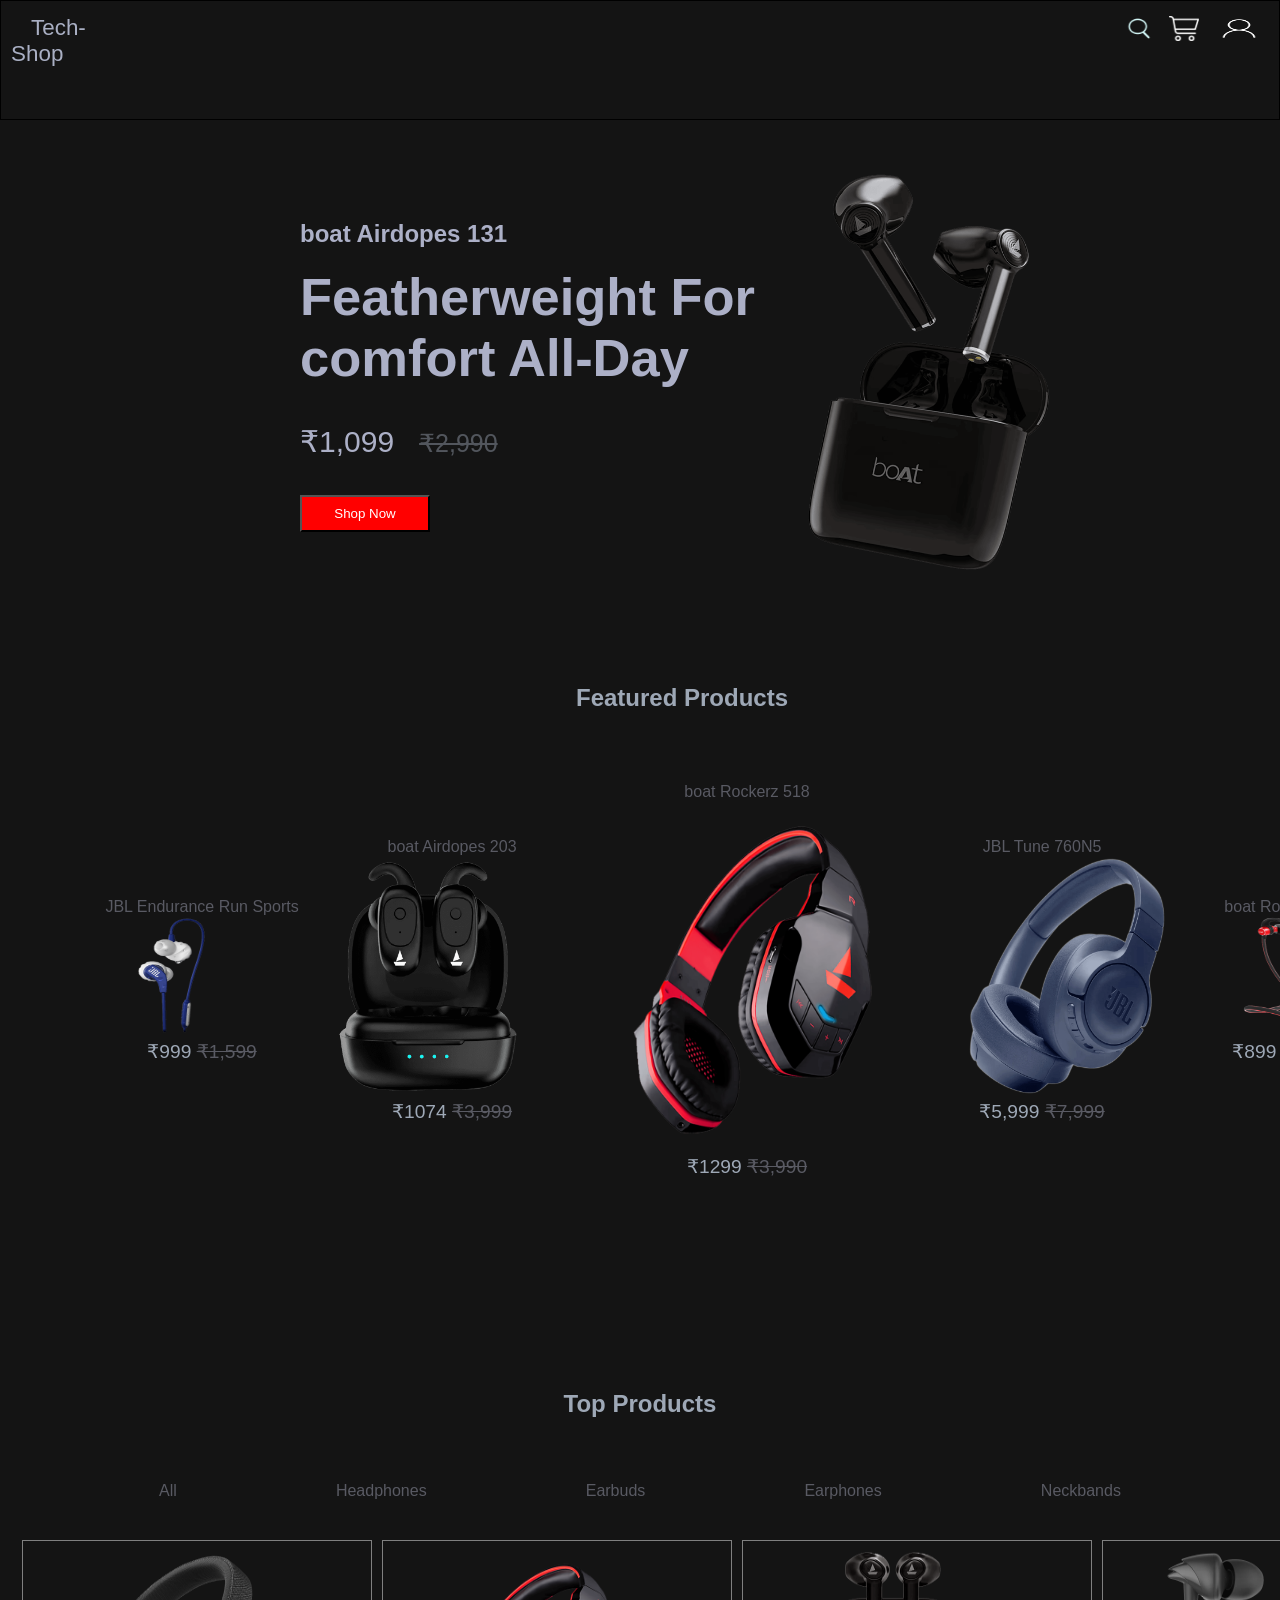
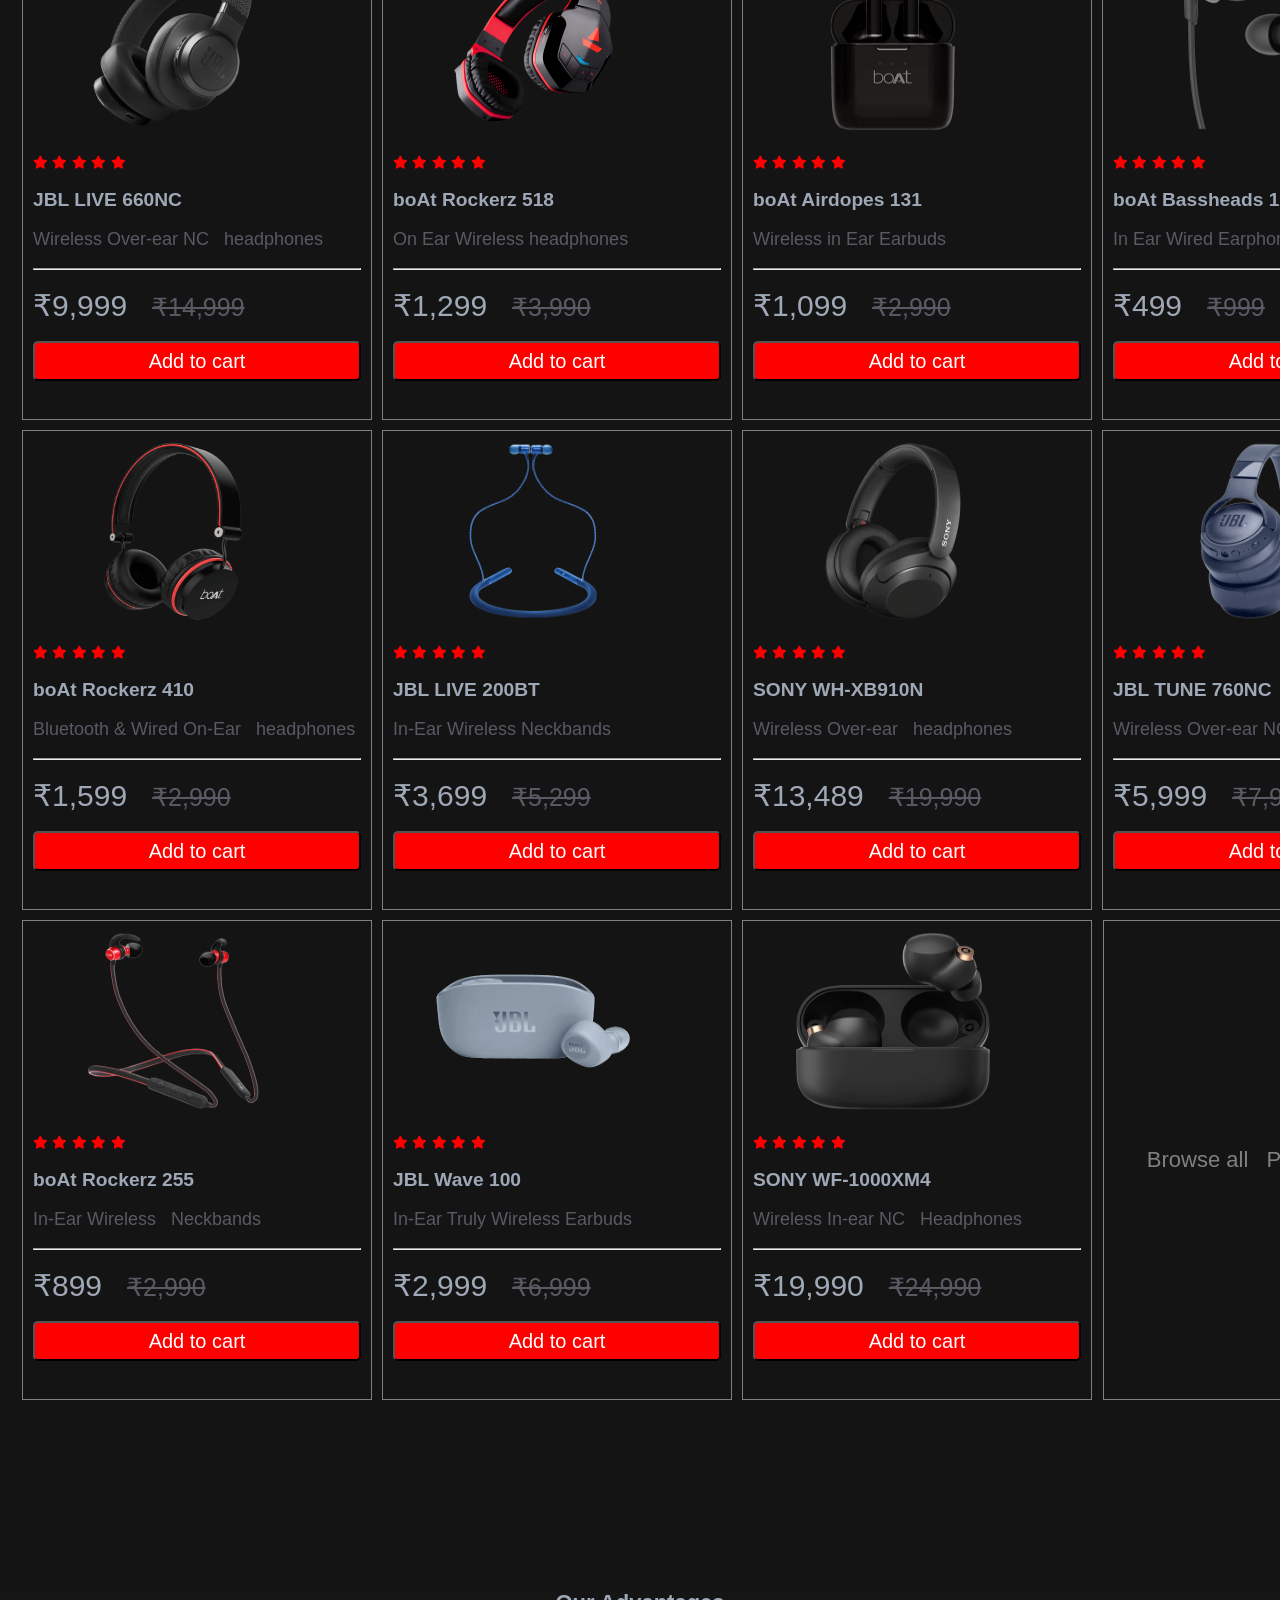
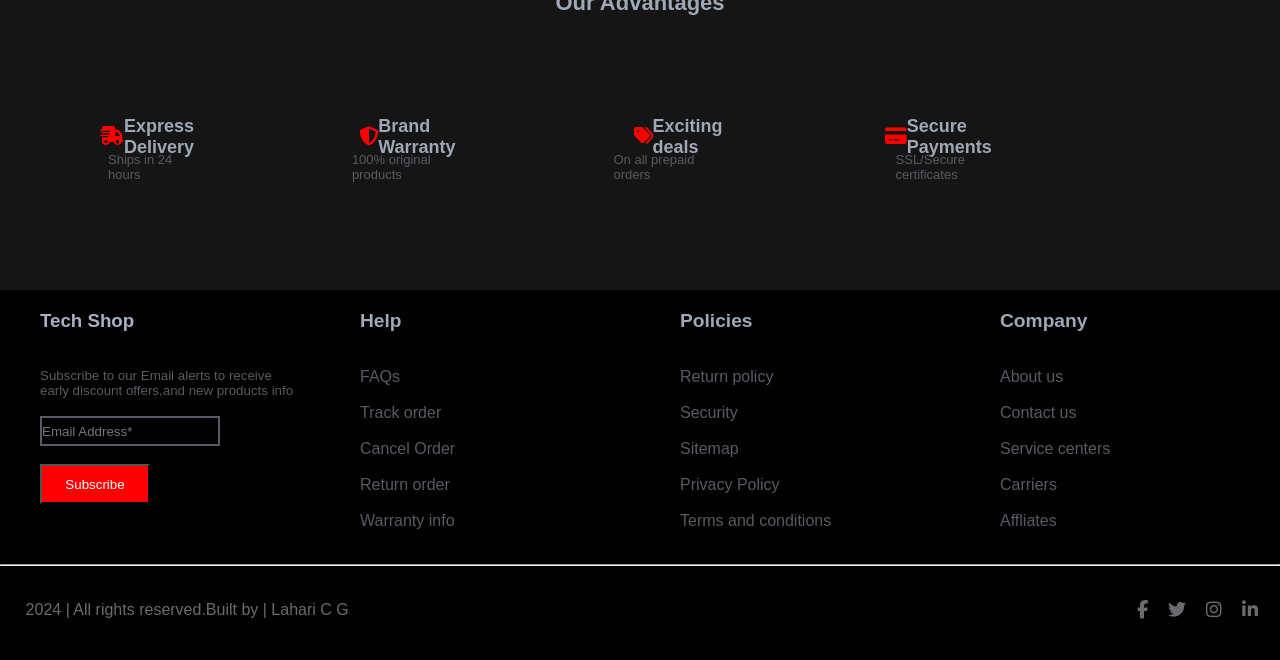
<file: HTML-CSS/index.html>
<!DOCTYPE html>
<html lang="en">
<head>
    <meta charset="UTF-8">
    <meta name="viewport" content="width=device-width, initial-scale=1.0">
    <title>Home-page</title>
    <link rel="stylesheet" href="style.css"> 
    <link rel="stylesheet" href="https://cdnjs.cloudflare.com/ajax/libs/font-awesome/6.6.0/css/all.min.css">
</head>
<body>
    <header>
        <div class="header-content">
        <div class="logo">
            <a href="index.html">Tech-Shop</a>
        </div>
        <div class="icons">
           
            <img src="search-icon.png" alt="">
        
        
            <a href="cart.html"> <img src="cart.png" alt=""></a>
     
            <div class="user-icon" >
            <a  href=""><img src="user-icon.png" alt=""></a>
         
                <div class="user" style="margin: 10px;" >
                <form >
                    <h3>Hello!</h3><br>
                    <p>Access account and manage orders</p><br><br>
                    <a href="Registration.html" class="register">Login/Signup</a><br><br><br>
                    <hr><br>
                    <h4>Please Login</h4>
                </form>
            </div>
            </div>
        </div>
    </div>
    </header>
    <div class="hero-section">
        <div class="hero-content">
            <div id="hero-title">
                <h2>boat Airdopes 131</h2>
            </div><br>
            <div id="hero-desc">
                <h2>Featherweight For<br>
                 comfort All-Day</h2>
            </div><br><br>
            <div id="hero-amount">
                <p style="font-size: 30px; font-weight: 150px;">₹1,099 &nbsp; <s style="color: #52565d;font-size:25px ;font-weight: 150px;">₹2,990</s></p><br><br>
                <button>Shop Now</button>
            </div>
        </div>
        <div class="hero-img">
            <img class="img-hero" src="boat131-3.png" alt="img" style="width: 450px; height: 400px;">
        </div>
    </div>
    
    <div class="product-features">
        <h2 style="text-wrap: nowrap; margin-bottom: 5%;">Featured Products </h2><br><br>
        <div class="first-product" >
            JBL Endurance Run Sports
            <img src="jbl-endu-1.png" alt="" style="width: 160px; height: 120px;margin-right: 60px;" >
            <p style="color: #9EA8B6;font-size: larger;">₹999 <s style="color: #595A63;">₹1,599</s>
        </div>
        <div class="sec-product">
            boat Airdopes 203
            <img src="boat203-1.png" alt="" style="width: 230px; height: 240px;margin-right: 50px;">
            <p style="color: #9EA8B6;font-size: larger;">₹1074 <s  style="color: #595A63;">₹3,999</s></p>
        </div>
        <div class="third-product">
            boat Rockerz 518
            <img src="boat518-1.png" alt="" style="width: 300px; height: 350px; margin-left: 10px;" >
            <p style="color: #9EA8B6;font-size: larger;">₹1299 <s  style="color: #595A63;">₹3,990</s></p>
        </div>
        <div class="sec-product">
            JBL Tune 760N5
            <img src="jbl760nc-1.png" alt="" style="width: 230px; height: 240px;margin-left: 50px;">
            <p style="color: #9EA8B6 ;font-size: larger;">₹5,999 <s  style="color: #595A63;">₹7,999</s>
            </p>
        </div>
        <div class="first-product">
            boat Rockerz 255
            <img src="boat255r-1.png" alt="" style="width: 160px; height: 120px;margin-left: 50px;">
            <p style="color: #9EA8B6;font-size: larger;" >₹899 <s  style="color: #595A63;">₹2,990</s></p>
        </div>
    </div>
    <div class="Top-products">
        <div class="heading">
        <h2>Top Products</h2>
     </div>
        <div class="list-products">
            <p>All</p>
            <p>Headphones</p>
            <p>Earbuds</p>
            <p>Earphones</p>
            <p>Neckbands</p>   
        </div>
        <div class="box-section">
            <div class="box1">   
                <div class="box-img1">
                    <a href="product-details.html"><img src="jbl660nc-1.png" alt="" style="width: 200px; height: 180px; " ><br><br></a>
                    <i class="fa-solid fa-star"></i>
                    <i class="fa-solid fa-star"></i>
                    <i class="fa-solid fa-star"></i>
                    <i class="fa-solid fa-star"></i>
                    <i class="fa-solid fa-star"></i><br><br>
                    <h4 style="color:#9EA8B6 ;font-size: larger; ">JBL LIVE 660NC</h4><br>
                    <p style="color: #595A63 ;font-size: large;">Wireless Over-ear NC &nbsp; headphones</p><br>
                    <hr><br>
                    <span style=" color: #9EA8B6;">₹9,999  &nbsp; <s style="color: #595A63;">₹14,999</s></span><br><br>
                    <button style="color: white; width: 100%; height: 40px; background-color: red; font-size: 20px; border-radius: 5px;">Add to cart</button>
                </div>
        </div>
            <div class="box2">
                <div class="box-img1">
                    <img src="boat518-1.png" alt="" style="width: 200px; height: 180px; " ><br><br>
                    <i class="fa-solid fa-star"></i>
                    <i class="fa-solid fa-star"></i>
                    <i class="fa-solid fa-star"></i>
                    <i class="fa-solid fa-star"></i>
                    <i class="fa-solid fa-star"></i><br><br>
                    <h4 style="color:#9EA8B6 ;font-size: larger; ">boAt Rockerz 518</h4><br>
                    <p style="color: #595A63 ;font-size: large;">On Ear Wireless  headphones</p><br>
                    <hr><br>
                    <span style="color: #9EA8B6;">₹1,299  &nbsp; <s style="color: #595A63;">₹3,990</s></span><br><br>
                    <button style="color: white; width: 100%; height: 40px; background-color: red; font-size: 20px; border-radius: 5px; ">Add to cart</button>
                </div>
            </div>
            <div class="box3">
                <div class="box-img1">
                    <img src="boat131-1.png" alt="" style="width: 200px; height: 180px; " ><br><br>
                    <i class="fa-solid fa-star"></i>
                    <i class="fa-solid fa-star"></i>
                    <i class="fa-solid fa-star"></i>
                    <i class="fa-solid fa-star"></i>
                    <i class="fa-solid fa-star"></i><br><br>
                    <h4 style="color:#9EA8B6 ;font-size: larger; ">boAt Airdopes 131</h4><br>
                    <p style="color: #595A63 ;font-size: large;">Wireless in Ear Earbuds</p><br>
                    <hr><br>
                    <span style=" color: #9EA8B6;">₹1,099  &nbsp; <s style="color: #595A63;">₹2,990</s></span><br><br>
                    <button style="color: white; width: 100%; height: 40px; background-color: red; font-size: 20px; border-radius: 5px; ">Add to cart</button>
                </div>
            </div>
            <div class="box4 ">
                <div class="box-img1">
                    <img src="boat110-1.png" alt="" style="width: 200px; height: 180px; " ><br><br>
                    <i class="fa-solid fa-star"></i>
                    <i class="fa-solid fa-star"></i>
                    <i class="fa-solid fa-star"></i>
                    <i class="fa-solid fa-star"></i>
                    <i class="fa-solid fa-star"></i><br><br>
                    <h4 style="color:#9EA8B6 ;font-size: larger; ">boAt Bassheads 110</h4><br>
                    <p style="color: #595A63 ;font-size: large;">In Ear Wired Earphones </p><br>
                    <hr><br>
                    <span style="color: #9EA8B6;">₹499  &nbsp; <s style="color: #595A63;">₹999</s></span><br><br>
                    <button style="color: white; width: 100%; height: 40px; background-color: red; font-size: 20px; border-radius: 5px;">Add to cart</button>
                </div>
            </div>
            <div class="box5 ">
                <div class="box-img1">
                    <img src="boat410-1.png" alt="" style="width: 200px; height: 180px; " ><br><br>
                    <i class="fa-solid fa-star"></i>
                    <i class="fa-solid fa-star"></i>
                    <i class="fa-solid fa-star"></i>
                    <i class="fa-solid fa-star"></i>
                    <i class="fa-solid fa-star"></i><br><br>
                    <h4 style="color:#9EA8B6 ;font-size: larger; ">boAt Rockerz 410</h4><br>
                    <p style="color: #595A63 ;font-size: large;">Bluetooth & Wired On-Ear &nbsp; headphones</p><br>
                    <hr><br>
                    <span style=" color: #9EA8B6;">₹1,599  &nbsp; <s style="color: #595A63;">₹2,990</s></span><br><br>
                    <button style="color: white; width: 100%; height: 40px; background-color: red; font-size: 20px; border-radius: 5px; ">Add to cart</button>
                </div>
            </div>
            <div class="box6">
                <div class="box-img1">
                    <img src="jbl200bt-1.png" alt="" style="width: 200px; height: 180px; " ><br><br>
                    <i class="fa-solid fa-star"></i>
                    <i class="fa-solid fa-star"></i>
                    <i class="fa-solid fa-star"></i>
                    <i class="fa-solid fa-star"></i>
                    <i class="fa-solid fa-star"></i><br><br>
                    <h4 style="color:#9EA8B6 ;font-size: larger; ">JBL LIVE 200BT</h4><br>
                    <p style="color: #595A63 ;font-size: large;">In-Ear Wireless  Neckbands</p><br>
                    <hr><br>
                    <span style="color: #9EA8B6;">₹3,699  &nbsp; <s style="color: #595A63;">₹5,299</s></span><br><br>
                    <button style="color: white; width: 100%; height: 40px; background-color: red; font-size: 20px; border-radius: 5px; ">Add to cart</button>
                </div>
            </div>
            <div class="box7">
                <div class="box-img1">
                    <img src="sonyXb910n-1.png" alt="" style="width: 200px; height: 180px; " ><br><br>
                    <i class="fa-solid fa-star"></i>
                    <i class="fa-solid fa-star"></i>
                    <i class="fa-solid fa-star"></i>
                    <i class="fa-solid fa-star"></i>
                    <i class="fa-solid fa-star"></i><br><br>
                    <h4 style="color:#9EA8B6 ;font-size: larger; ">SONY WH-XB910N</h4><br>
                    <p style="color: #595A63 ;font-size: large;">Wireless Over-ear &nbsp; headphones</p><br>
                    <hr><br>
                    <span style=" color: #9EA8B6;">₹13,489  &nbsp; <s style="color: #595A63;">₹19,990</s></span><br><br>
                    <button style="color: white; width: 100%; height: 40px; background-color: red; font-size: 20px; border-radius: 5px;">Add to cart</button>
                </div>
            </div>
            <div class="box8">
                <div class="box-img1">
                    <img src="jbl760nc-3.png" alt="" style="width: 200px; height: 180px; " ><br><br>
                    <i class="fa-solid fa-star"></i>
                    <i class="fa-solid fa-star"></i>
                    <i class="fa-solid fa-star"></i>
                    <i class="fa-solid fa-star"></i>
                    <i class="fa-solid fa-star"></i><br><br>
                    <h4 style="color:#9EA8B6 ;font-size: larger; ">JBL TUNE 760NC</h4><br>
                    <p style="color: #595A63 ;font-size: large;">Wireless Over-ear NC &nbsp; headphones</p><br>
                    <hr><br>
                    <span style=" color: #9EA8B6;">₹5,999  &nbsp; <s style="color: #595A63;">₹7,999</s></span><br><br>
                    <button style="color: white; width: 100%; height: 40px; background-color: red; font-size: 20px; border-radius: 5px;">Add to cart</button>
                </div>
            </div>
            <div class="box9">
                <div class="box-img1">
                    <img src="boat255r-1.png" alt="" style="width: 200px; height: 180px; " ><br><br>
                    <i class="fa-solid fa-star"></i>
                    <i class="fa-solid fa-star"></i>
                    <i class="fa-solid fa-star"></i>
                    <i class="fa-solid fa-star"></i>
                    <i class="fa-solid fa-star"></i><br><br>
                    <h4 style="color:#9EA8B6 ;font-size: larger; ">boAt Rockerz 255</h4><br>
                    <p style="color: #595A63 ;font-size: large;">In-Ear Wireless &nbsp; Neckbands</p><br>
                    <hr><br>
                    <span style="color: #9EA8B6;">₹899  &nbsp; <s style="color: #595A63;">₹2,990</s></span><br><br>
                    <button style="color: white; width: 100%; height: 40px; background-color: red; font-size: 20px; border-radius: 5px; ">Add to cart</button>
                </div>
            </div>
            <div class="box10">
                <div class="box-img1">
                    <img src="jbl100-1.png" alt="" style="width: 200px; height: 180px; " ><br><br>
                    <i class="fa-solid fa-star"></i>
                    <i class="fa-solid fa-star"></i>
                    <i class="fa-solid fa-star"></i>
                    <i class="fa-solid fa-star"></i>
                    <i class="fa-solid fa-star"></i><br><br>
                    <h4 style="color:#9EA8B6 ;font-size: larger; ">JBL Wave 100</h4><br>
                    <p style="color: #595A63 ;font-size: large;">In-Ear Truly Wireless Earbuds</p><br>
                    <hr><br>
                    <span style=" color: #9EA8B6;">₹2,999  &nbsp; <s style="color: #595A63;">₹6,999</s></span><br><br>
                    <button style="color: white; width: 100%; height: 40px; background-color: red; font-size: 20px; border-radius: 5px; ">Add to cart</button>
                </div>
            </div>
            <div class="box11">
                <div class="box-img1">
                    <img src="sony1000xm4-1.png" alt="" style="width: 200px; height: 180px;; " ><br><br>
                    <i class="fa-solid fa-star"></i>
                    <i class="fa-solid fa-star"></i>
                    <i class="fa-solid fa-star"></i>
                    <i class="fa-solid fa-star"></i>
                    <i class="fa-solid fa-star"></i><br><br>
                    <h4 style="color:#9EA8B6 ;font-size: larger; ">SONY WF-1000XM4</h4><br>
                    <p style="color: #595A63 ;font-size: large;">Wireless In-ear NC &nbsp; Headphones</p><br>
                    <hr><br>
                    <span style=" color: #9EA8B6;">₹19,990  &nbsp; <s style="color: #595A63;">₹24,990</s></span><br><br>
                    <button style="color: white; width: 100%; height: 40px; background-color: red; font-size: 20px; border-radius: 5px;">Add to cart</button>
                </div>
            </div>
            <div class="box12" >
               <div class="box12-desc"> &nbsp;&nbsp;&nbsp;&nbsp;&nbsp;&nbsp;&nbsp;Browse all &nbsp; Products <i class="fa-solid fa-arrow-right"></i></div>    
            </div>
        </div>
    </div>
    <section>
        <h2>Our Advantages</h2>
        <div class="advantages">
        
            <i class="fa-solid fa-truck-fast"></i>
            <h4>Express Delivery</h4>
            <p>Ships in 24 hours</p>
            <i class="fa-solid fa-shield-halved"></i>
            <h4>Brand Warranty</h4><br>
            <p>100% original products</p>
            <i class="fa-solid fa-tags"></i>
            <h4>Exciting deals</h4><br>
            <p>On all prepaid orders</p>
            <i class="fa-solid fa-credit-card"></i>
            <h4>Secure Payments</h4><br>
            <p>SSL/Secure certificates</p>
         </div>
    </section>
    <footer>
        <div class="footer-sec">
            <div class="1st-sec">
            <h3 style="color: 
            #A9B0C4">Tech Shop</h3><br><br>
            <p>Subscribe to our Email alerts to receive <br>early discount offers,and new products info</p><br>
            <input type="email" name="" placeholder="Email Address*" style="width: 180px; border:2px solid #595A63;height: 30px;  color: #595A63 ; background-color: black"><br><br>
            <button style="background-color: red;width: 110px; height: 40px; color: white;">Subscribe</button><br>
        </div>
   
        <div class="2nd-sec">
            <h4>Help</h4><br><br>
            <ul style="list-style: none; color: #595A63; text-align: left;" >
                <li>FAQs</li><br>
                <li>Track order</li><br>
                <li>Cancel Order</li><br>
                <li>Return order</li><br>
                <li>Warranty info</li><br>
            </ul>
            </div>
            <div class="3rd-sec">
            <h4>Policies</h4><br><br>
            <ul style="list-style: none; color: #595A63;text-align: left;">
                <li>Return policy</li><br>
                <li>Security</li><br>
                <li>Sitemap</li><br>
                <li>Privacy Policy</li><br>
                <li>Terms and conditions</li><br>
            </ul>
            </div>
            <div class="4th-sec">
            <h4>Company</h4><br><br>
            <ul style="list-style: none; color: #595A63;text-align: left;">
                <li>About us</li><br>
                <li>Contact us</li><br>
                <li>Service centers</li><br>
                <li>Carriers</li><br>
                <li>Affliates</li><br>
            </ul>
        </div>
        </div><br><br>
        <hr>
        <div class="copyright">
            <p >2024 | All rights reserved.Built by | Lahari C G</p>
            <i class="fa-brands fa-facebook-f"></i>
            <i class="fa-brands fa-twitter"></i>
            <i class="fa-brands fa-instagram"></i>
            <i class="fa-brands fa-linkedin-in"></i>
        </div>
    </footer>
</body>
</html>
</file>
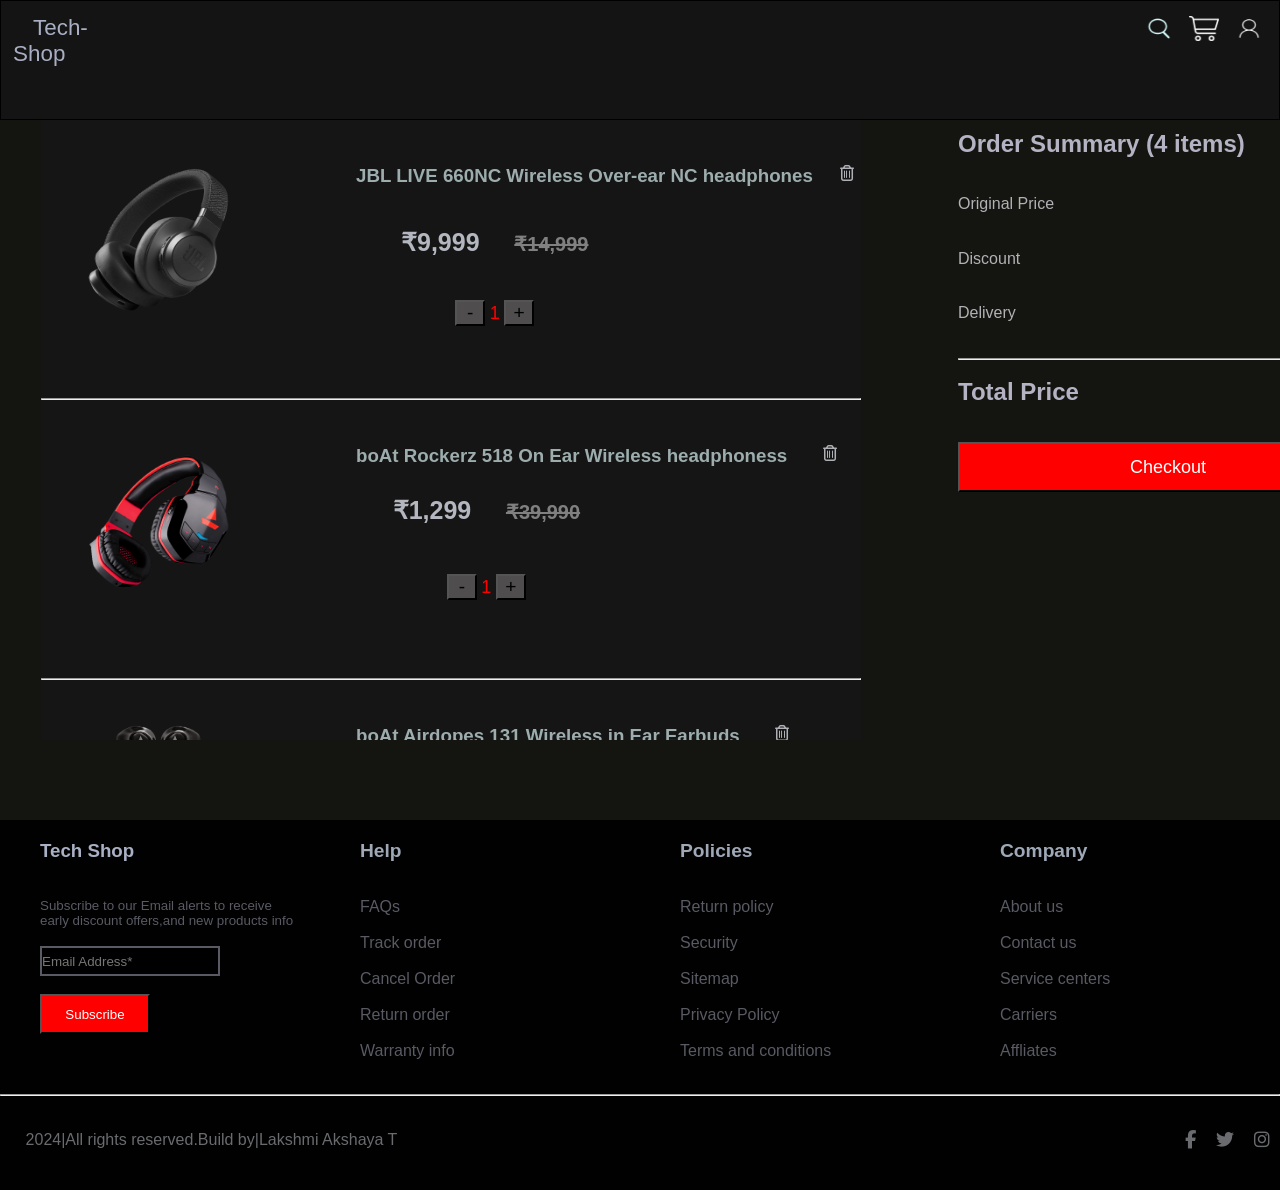
<file: HTML-CSS/cart.html>
<!DOCTYPE html>
<html lang="en">
<head>
    <meta charset="UTF-8">
    <meta name="viewport" content="width=device-width, initial-scale=1.0">
    <title>Creating Cart Page</title>
    <link rel="stylesheet" href="style.css"> 
    <link rel="stylesheet" href="https://cdnjs.cloudflare.com/ajax/libs/font-awesome/6.6.0/css/all.min.css">
</head>
<body>
    <header>
        <div class="header-content">
        <div class="logo">
            <a href="index.html">Tech-Shop</a>
        </div>
        <div class="icons">
            <img src="search-icon.png" alt="">
            <img src="cart.png" alt="">
            <img src="user-icon.png" alt="">
        </div>
    </div>
    </header>
    <div class="cart-information">
    <div class="slider-container">
        <div class="slider-item">
        <div class="slider-img">
        <img src="jbl660nc-1.png" alt="">
        </div>
        <div class="slider-content">
        <div class="slider-heading">
        <h3 style="color: #9DADAE;">JBL LIVE 660NC Wireless Over-ear NC headphones  </h3> <br><br>&nbsp;&nbsp;&nbsp;&nbsp;&nbsp;&nbsp;
        <i style="color:  #AEB0B6; " class="fa-regular fa-trash-can"></i>
        </div> 
    <div class="par">
        <h3 style="color: #B5B7C0; font-size: 25px;">₹9,999 &nbsp; &nbsp; <s style="color: grey;font-size: 20px;">₹14,999</s></h3 ><br>
    </div>
    <div class="quantity-selector"  >
        <button class="qty-btn minus" style="width: 30px;">-</button>
        <span class="quantity" style="color: red;">1</span>
        <button class="qty-btn plus"style="width: 30px;">+</button>
    </div>
</div>
    </div> <br>
    <hr style="color: #595A63;"> 
    <div class="slider-item">
        <div class="slider-img">
        <img src="boat518-1.png" alt="">
    </div>
    <div class="slider-content">
    <div class="slider-heading">
        <h3 style="color: #9DADAE;">boAt Rockerz 518 On Ear Wireless  headphoness </h3><br>&nbsp;&nbsp;&nbsp;&nbsp;&nbsp;&nbsp;&nbsp;&nbsp;
        <i style="color:  #AEB0B6;" class="fa-regular fa-trash-can"></i>
        </div>
        <div class="par">
        <h3 style="color: #B5B7C0;font-size: 25px;" >₹1,299 &nbsp; &nbsp; <s style="color: grey;font-size: 20px;">₹39,990</s></h3><br>
    </div> 
    <div class="quantity-selector"  >
        <button class="qty-btn minus" style="width: 30px;">-</button>
        <span class="quantity" style="color: red;">1</span>
        <button class="qty-btn plus"style="width: 30px;">+</button>
    </div>
</div>
    </div><br>
    <hr style="color: #595A63;">
    
    <div class="slider-item">
        <div class="slider-img">
        <img src="boat131-1.png" alt="">
    </div>
    <div class="slider-content">
    <div class="slider-heading">
        <h3 style="color: #9DADAE;">boAt Airdopes 131 Wireless in Ear Earbuds </h3><br>&nbsp;&nbsp;&nbsp;&nbsp;&nbsp;&nbsp;&nbsp;&nbsp;
        <i style="color:  #AEB0B6;" class="fa-regular fa-trash-can"></i>
    </div>
    
    <div class="par">
        <h3 style="color: #B5B7C0;font-size: 25px;">₹1,099 &nbsp; &nbsp;  <s style="color: grey;font-size: 20px;">₹2,990</s></h3><br>
    </div>
    <div class="quantity-selector"  >
        <button class="qty-btn minus" style="width: 30px;">-</button>
        <span class="quantity" style="color: red;">1</span>
        <button class="qty-btn plus"style="width: 30px;">+</button>
    </div>
</div>
    </div><br>
    <hr style="color: #595A63;">
    <div class="slider-item">
        <div class="slider-img">
        <img src="boat110-1.png" alt="">
    </div>
    <div class="slider-content">
    <div class="slider-heading">
        <h3 style="color: #9DADAE;">boAt Bassheads 110 In Ear Wired Earphones </h3><br>&nbsp;&nbsp;&nbsp;&nbsp;&nbsp;&nbsp;&nbsp;&nbsp;
        <i style="color:  #AEB0B6;" class="fa-regular fa-trash-can"></i>
    </div>
    
    <div class="par">
        <h3 style="color: #B5B7C0;font-size: 25px;">₹499 &nbsp; &nbsp;  <s style="color: grey;font-size: 20px;">₹999</s></h3><br>
    </div>
    <div class="quantity-selector" >
        <button class="qty-btn minus" style="width: 30px;">-</button>
        <span class="quantity" style="color: red;">1</span>
        <button class="qty-btn plus"style="width: 30px;">+</button>
    </div>
    </div>
</div>
    </div>
    <div class="order-summary">
        <h2 style="color:   #B4B3C3;">Order Summary (4 items)</h2><br><br>
        <p style="color:  #B2B2B6; ">Original Price  <span class="sp1" style="text-align: end;">₹22,978</span></p><br><br>
        <p style="color: #B2B2B6;;">Discount &nbsp;&nbsp;&nbsp; <span class="sp2" style="color: green;text-align: end;">-₹10,132</span></p><br><br>

        <p style="color: #B2B2B6;;">Delivery &nbsp;&nbsp;&nbsp;<span class="sp3" style="color: green;"> Free </span></p><br><br>
        <hr><br>
        <h2 style="color: #B4B3C3;" >Total Price &nbsp;&nbsp;&nbsp;&nbsp;&nbsp;&nbsp;&nbsp;&nbsp;&nbsp;&nbsp;&nbsp;&nbsp;&nbsp;&nbsp;&nbsp;&nbsp;&nbsp;<span class="sp4" style="text-align: end;">₹12,846</span> </h2><br><br>
        <button style="width: 420px;height: 50px;color: white; background-color: red;font-size: large;">Checkout</button>

    </div>
    </div>
</body>
<footer>
    <div class="footer-sec">
        <div class="1st-sec">
        <h3 style="color: 
        #A9B0C4">Tech Shop</h3><br><br>
        <p>Subscribe to our Email alerts to receive <br>early discount offers,and new products info</p><br>
        <input type="email" name="" placeholder="Email Address*" style="width: 180px; border:2px solid #595A63;height: 30px;  color: #595A63 ; background-color: black"><br><br>
        <button style="background-color: red;width: 110px; height: 40px; color: white;">Subscribe</button><br>
    </div>

    <div class="2nd-sec">
        <h4>Help</h4><br><br>
        <ul style="list-style: none; color: #595A63; text-align: left;" >
            <li>FAQs</li><br>
            <li>Track order</li><br>
            <li>Cancel Order</li><br>
            <li>Return order</li><br>
            <li>Warranty info</li><br>
        </ul>
        </div>
        <div class="3rd-sec">
        <h4>Policies</h4><br><br>
        <ul style="list-style: none; color: #595A63;text-align: left;">
            <li>Return policy</li><br>
            <li>Security</li><br>
            <li>Sitemap</li><br>
            <li>Privacy Policy</li><br>
            <li>Terms and conditions</li><br>
        </ul>
        </div>
        <div class="4th-sec">
        <h4>Company</h4><br><br>
        <ul style="list-style: none; color: #595A63;text-align: left;">
            <li>About us</li><br>
            <li>Contact us</li><br>
            <li>Service centers</li><br>
            <li>Carriers</li><br>
            <li>Affliates</li><br>
        </ul>
    </div>
    </div><br><br>
    <hr>
    <div class="copyright">
        <p >2024|All rights reserved.Build by|Lakshmi Akshaya T</p>
        <i class="fa-brands fa-facebook-f"></i>
        <i class="fa-brands fa-twitter"></i>
        <i class="fa-brands fa-instagram"></i>
        <i class="fa-brands fa-linkedin-in"></i>
    </div>
</footer>
</html>
</file>
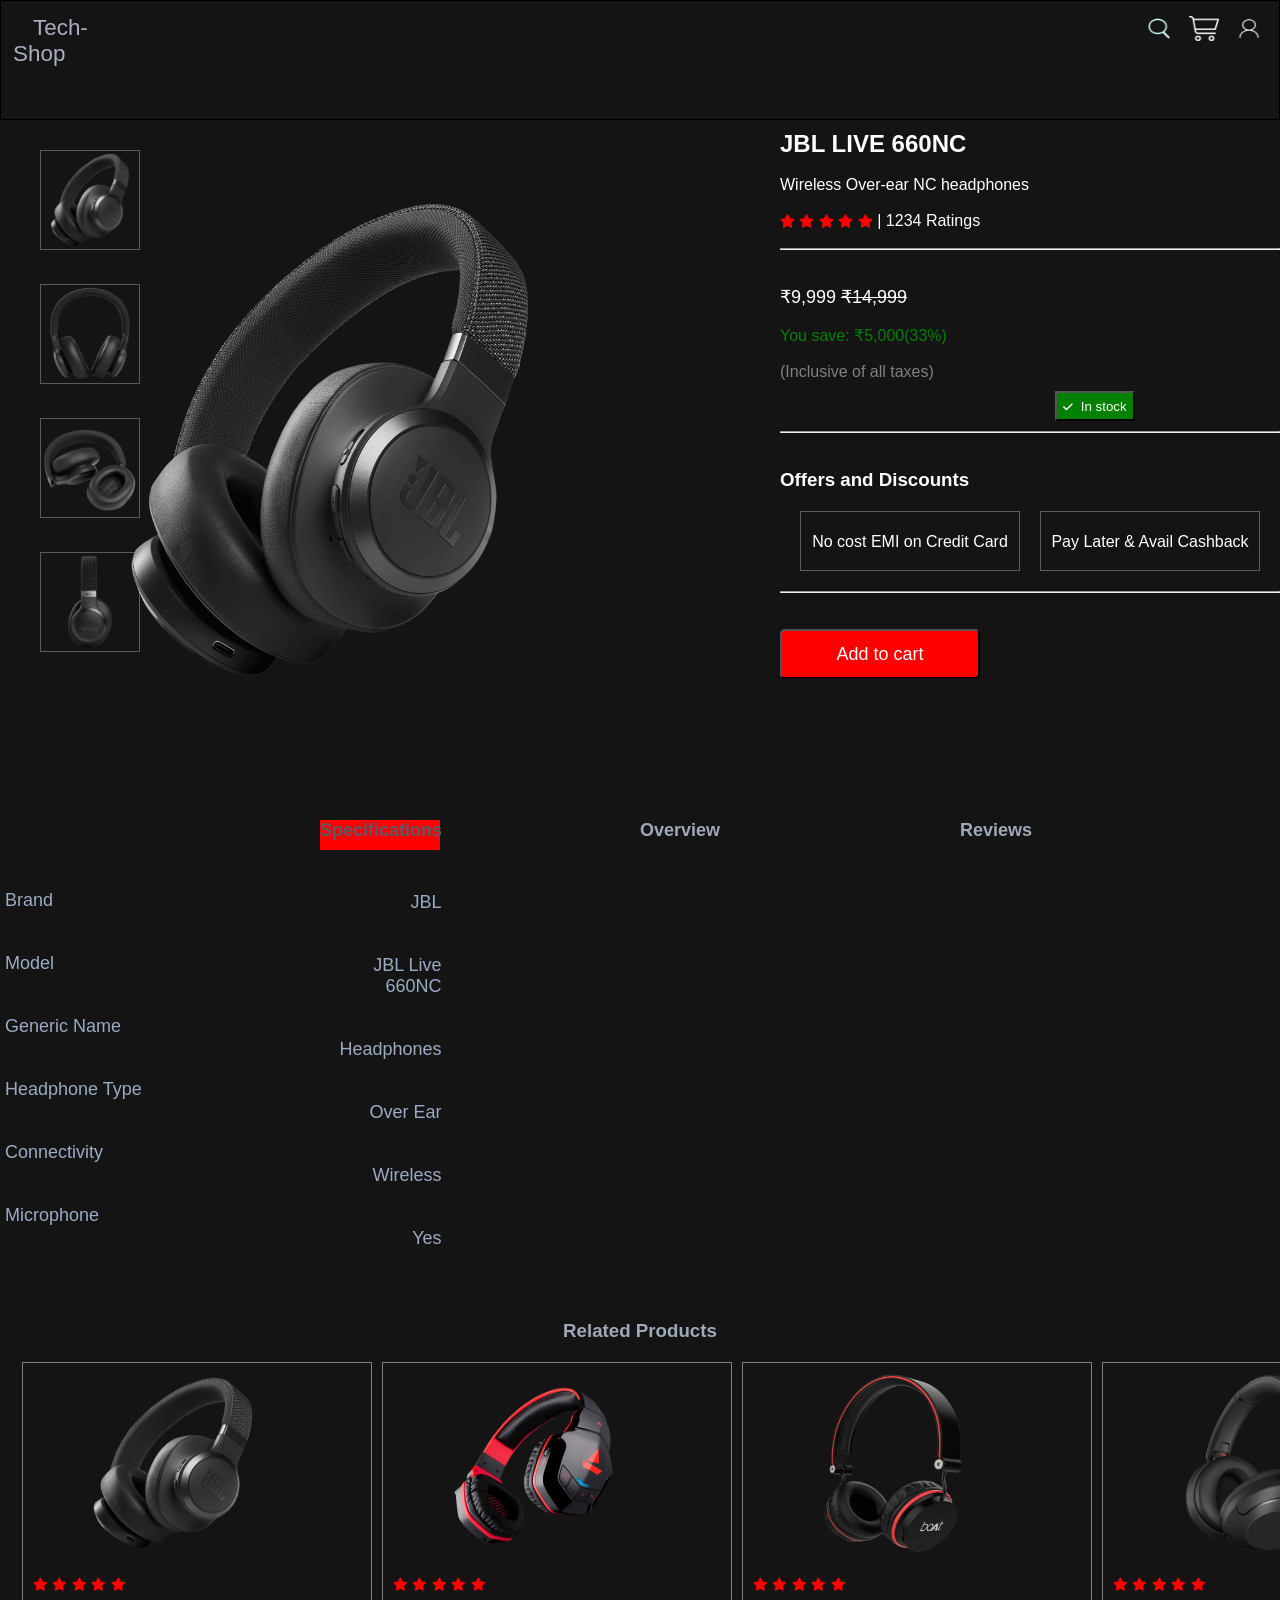
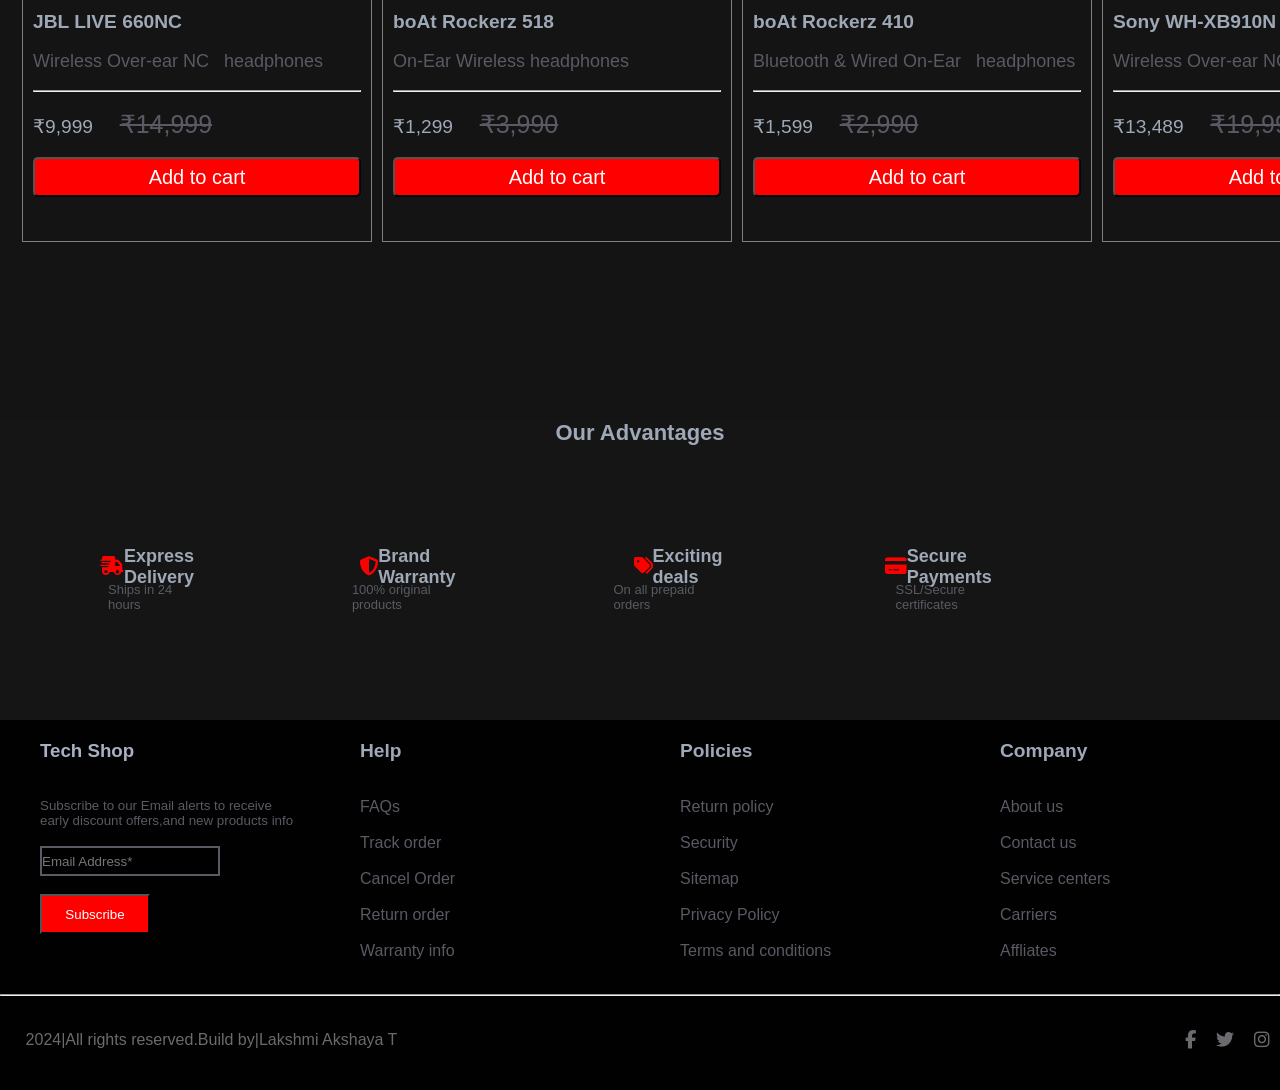
<file: HTML-CSS/product-details.html>
<!DOCTYPE html>
<html lang="en">
<head>
    <meta charset="UTF-8">
    <meta name="viewport" content="width=device-width, initial-scale=1.0">
    <title>Product-details-css-html</title>
    <link rel="stylesheet" href="style.css"> 
    <link rel="stylesheet" href="https://cdnjs.cloudflare.com/ajax/libs/font-awesome/6.6.0/css/all.min.css">
</head>
<body>
    <header>
        <div class="header-content">
        <div class="logo">
            <a href="index.html">Tech-Shop</a>
        </div>
        <div class="icons">
            <img src="search-icon.png" alt="">
            <img src="cart.png" alt="">
            <img src="user-icon.png" alt="">
        </div>
    </div>
    </header>
    <div class="product-container">
        <div class="product-angles">
        <img src="jbl660nc-1.png" alt="" ><br>
        <img src="jbl660nc-2.png" alt=""><br>
        <img src="jbl660nc-3.png" alt=""><br>
        <img src="jbl660nc-4.png" alt=""><br>
    </div>
    <div class="product-image">
        <img src="jbl660nc-1.png" alt="" style="width: 500px; height: 500px; margin-left: 10%;">
    </div>
    <div class="product-information">
        <h2>JBL LIVE 660NC</h2><br>
        <p>Wireless Over-ear NC headphones</p><br>
        <i class="fa-solid fa-star"></i>
        <i class="fa-solid fa-star"></i>
        <i class="fa-solid fa-star"></i>
        <i class="fa-solid fa-star"></i>
        <i class="fa-solid fa-star"></i>&nbsp;|&nbsp;1234 Ratings <br><br>
        <hr><br><br>
        <p style="font-size: large;">₹9,999 <s>₹14,999</s></p><br>
        <p style="color: green;">You save: ₹5,000(33%)</p><br>
        <p style="color: grey;">(Inclusive of all taxes) </p>
        <button class="button-icon" style="margin-left: 55%; color: white; background-color: green; width: 80px; height: 30px;">  <i class="fa-solid fa-check" style="color: white;"></i> &nbsp;In stock</button>
        <hr><br><br>
        <h3>Offers and Discounts</h3>
        <div class="offers-discounts"><br>
        <p style="width: 180px; height: 60px; border: 1px solid #595A63; text-align: center; line-height: 60px;">No cost EMI on Credit Card</p><br>
        <p style="width: 180px; height: 60px; border: 1px solid #595A63; text-align: center; line-height: 60px;">Pay Later & Avail Cashback</p><br>
        </div>
        <hr><br><br>
        <button style="background-color: red; color: white; width: 200px; height: 50px;border-radius: 5px;font-size: large;">Add to cart</button>
    
    </div>
    </div>
    <div class="specifications">
    <ul style="margin-top: 70px; margin-left: 5px;">
        <li>Brand</li><br><br>
        <li>Model</li><br><br>
        <li>Generic Name</li><br><br>
        <li> Headphone Type</li><br><br>
        <li>Connectivity</li><br><br>
        <li>Microphone</li><br><br>
    </ul>
    
    <ul style="list-style: none; text-align: end; margin-right: 62%;">
        <h5 style="color: #595A63;" >Specifications</h5><br><br>
        <li>JBL</li><br><br>
        <li>JBL Live 660NC</li><br><br>
        <li>Headphones</li><br><br>
        <li>Over Ear</li><br><br>
        <li>Wireless</li><br><br>
        <li>Yes</li><br><br>
    </ul>
    <h5>Overview</h5>
    <h5>Reviews</h5>
</div>
<div class="related-products">
<h3 style="text-align: center; color: #9EA8B6;">Related Products</h3>
<div class="box-section" >
    <div class="box1">   
        <div class="box-img1">
            <img src="jbl660nc-1.png" alt="" style="width: 200px; height: 180px; " ><br><br>
            <i class="fa-solid fa-star"></i>
            <i class="fa-solid fa-star"></i>
            <i class="fa-solid fa-star"></i>
            <i class="fa-solid fa-star"></i>
            <i class="fa-solid fa-star"></i><br><br>
            <h4 style="color:#9EA8B6 ;font-size: larger; ">JBL LIVE 660NC</h4><br>
            <p style="color: #595A63 ;font-size: large;">Wireless Over-ear NC &nbsp; headphones</p><br>
            <hr><br>
            <span style="font-size: larger; color: #9EA8B6;">₹9,999 &nbsp; &nbsp; <s style="color: #595A63;">₹14,999</s></span><br><br>
            <button style="color: white; width: 100%; height: 40px; background-color: red; font-size: 20px; border-radius: 5px; ">Add to cart</button>
        </div>
</div>
    <div class="box2">
        <div class="box-img1">
            <img src="boat518-1.png" alt="" style="width: 200px; height: 180px; " ><br><br>
            <i class="fa-solid fa-star"></i>
            <i class="fa-solid fa-star"></i>
            <i class="fa-solid fa-star"></i>
            <i class="fa-solid fa-star"></i>
            <i class="fa-solid fa-star"></i><br><br>
            <h4 style="color:#9EA8B6 ;font-size: larger; ">boAt Rockerz 518</h4><br>
            <p style="color: #595A63 ;font-size: large;">On-Ear Wireless  headphones</p><br>
            <hr><br>
            <span style="font-size: larger; color: #9EA8B6;">₹1,299 &nbsp; &nbsp; <s style="color: #595A63;">₹3,990</s></span><br><br>
            <button style="color: white; width: 100%; height: 40px; background-color: red; font-size: 20px; border-radius: 5px; ">Add to cart</button>
        </div>
    </div>
    <div class="box3">
        <div class="box-img1">
            <img src="boat410-1.png" alt="" style="width: 200px; height: 180px; " ><br><br>
            <i class="fa-solid fa-star"></i>
            <i class="fa-solid fa-star"></i>
            <i class="fa-solid fa-star"></i>
            <i class="fa-solid fa-star"></i>
            <i class="fa-solid fa-star"></i><br><br>
            <h4 style="color:#9EA8B6 ;font-size: larger; ">boAt Rockerz 410</h4><br>
            <p style="color: #595A63 ;font-size: large;">Bluetooth & Wired On-Ear &nbsp; headphones</p><br>
            <hr><br>
            <span style="font-size: larger; color: #9EA8B6;">₹1,599 &nbsp; &nbsp; <s style="color: #595A63;">₹2,990</s></span><br><br>
            <button style="color: white; width: 100%; height: 40px; background-color: red; font-size: 20px; border-radius: 5px; ">Add to cart</button>
        </div>
    </div>
    <div class="box4">
        <div class="box-img1">
            <img src="sonyXb910n-1.png" alt="" style="width: 200px; height: 180px; " ><br><br>
            <i class="fa-solid fa-star"></i>
            <i class="fa-solid fa-star"></i>
            <i class="fa-solid fa-star"></i>
            <i class="fa-solid fa-star"></i>
            <i class="fa-solid fa-star"></i><br><br>
            <h4 style="color:#9EA8B6 ;font-size: larger; ">Sony WH-XB910N</h4><br>
            <p style="color: #595A63 ;font-size: large;">Wireless Over-ear NC &nbsp; headphones</p><br>
            <hr><br>
            <span style="font-size: larger; color: #9EA8B6;">₹13,489 &nbsp; &nbsp; <s style="color: #595A63;">₹19,999</s></span><br><br>
            <button style="color: white; width: 100%; height: 40px; background-color: red; font-size: 20px; border-radius: 5px; ">Add to cart</button>
        </div>
    </div>
</div>
</div>

<section>
    <h2>Our Advantages</h2>
    <div class="advantages">
    
        <i class="fa-solid fa-truck-fast"></i>
        <h4>Express Delivery</h4>
        <p>Ships in 24 hours</p>
        <i class="fa-solid fa-shield-halved"></i>
        <h4>Brand Warranty</h4><br>
        <p>100% original products</p>
        <i class="fa-solid fa-tags"></i>
        <h4>Exciting deals</h4><br>
        <p>On all prepaid orders</p>
        <i class="fa-solid fa-credit-card"></i>
        <h4>Secure Payments</h4><br>
        <p>SSL/Secure certificates</p>
    </div>
</section>
</body>
<footer>
    <div class="footer-sec">
        <div class="1st-sec">
        <h3 style="color: 
        #A9B0C4">Tech Shop</h3><br><br>
        <p>Subscribe to our Email alerts to receive <br>early discount offers,and new products info</p><br>
        <input type="email" name="" placeholder="Email Address*" style="width: 180px; border:2px solid #595A63;height: 30px;  color: #595A63 ; background-color: black"><br><br>
        <button style="background-color: red;width: 110px; height: 40px; color: white;">Subscribe</button><br>
    </div>

    <div class="2nd-sec">
        <h4>Help</h4><br><br>
        <ul style="list-style: none; color: #595A63; text-align: left;" >
            <li>FAQs</li><br>
            <li>Track order</li><br>
            <li>Cancel Order</li><br>
            <li>Return order</li><br>
            <li>Warranty info</li><br>
        </ul>
        </div>
        <div class="3rd-sec">
        <h4>Policies</h4><br><br>
        <ul style="list-style: none; color: #595A63;text-align: left;">
            <li>Return policy</li><br>
            <li>Security</li><br>
            <li>Sitemap</li><br>
            <li>Privacy Policy</li><br>
            <li>Terms and conditions</li><br>
        </ul>
        </div>
        <div class="4th-sec">
        <h4>Company</h4><br><br>
        <ul style="list-style: none; color: #595A63;text-align: left;">
            <li>About us</li><br>
            <li>Contact us</li><br>
            <li>Service centers</li><br>
            <li>Carriers</li><br>
            <li>Affliates</li><br>
        </ul>
    </div>
    </div><br><br>
    <hr>
    <div class="copyright">
        <p >2024|All rights reserved.Build by|Lakshmi Akshaya T</p>
        <i class="fa-brands fa-facebook-f"></i>
        <i class="fa-brands fa-twitter"></i>
        <i class="fa-brands fa-instagram"></i>
        <i class="fa-brands fa-linkedin-in"></i>
    </div>
</footer>
</html>
</file>
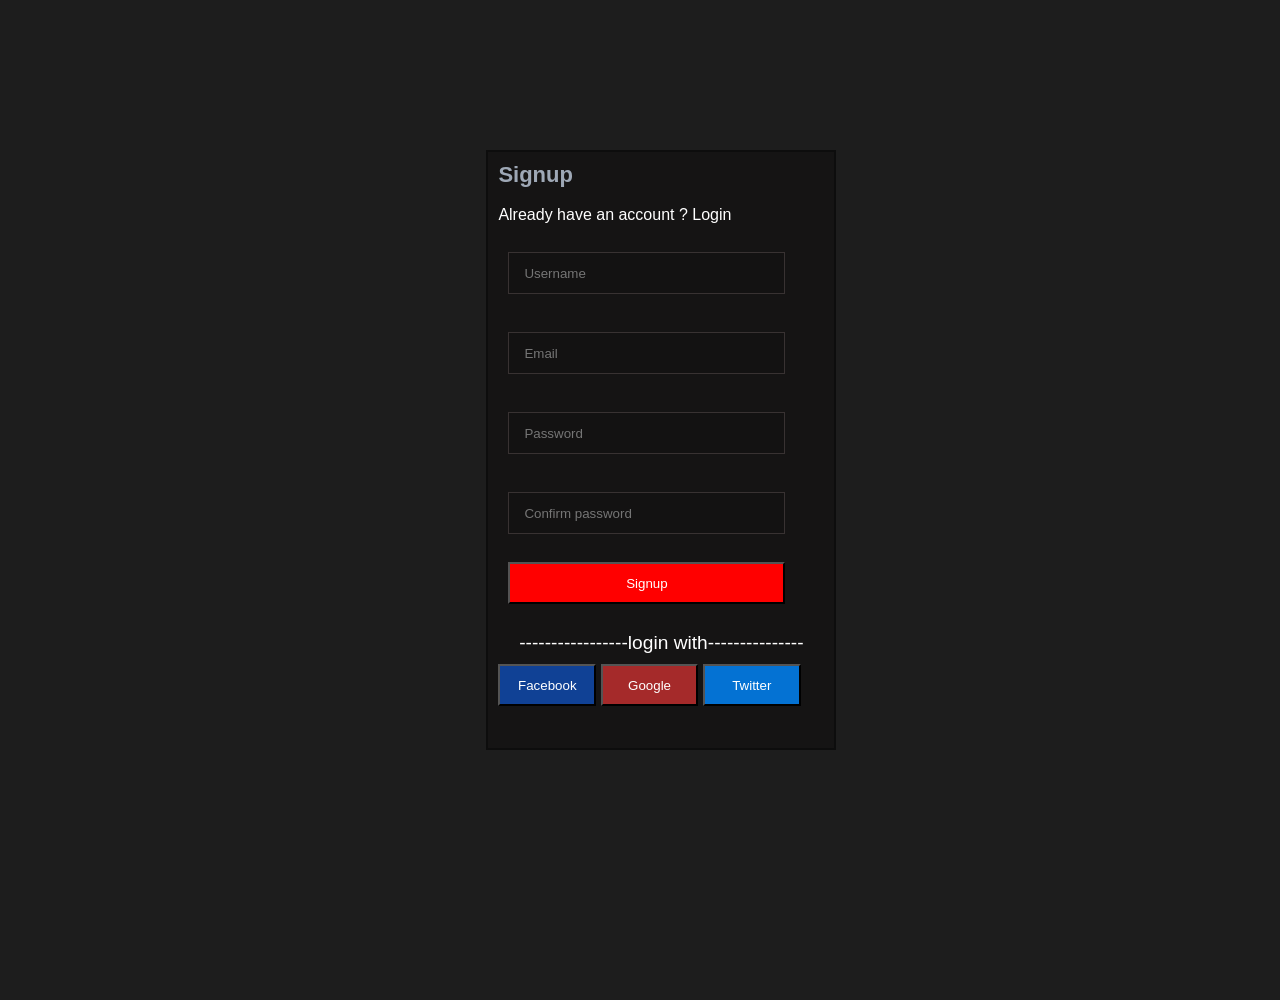
<file: HTML-CSS/Registration.html>
<!DOCTYPE html>
<html lang="en">
<head>
    <meta charset="UTF-8">
    <meta name="viewport" content="width=device-width, initial-scale=1.0">
    <title>Registration-page</title>
    <link rel="stylesheet" href="style.css"> 
    <link rel="stylesheet" href="https://cdnjs.cloudflare.com/ajax/libs/font-awesome/6.6.0/css/all.min.css">
</head>
<body>
    <section class="signup-form" style="background-color: #1d1d1d;">
    <form class="register-form">
        <div class="register-form-details">
        <h2 style="text-align: left;">Signup</h2><br>
        <p>Already have an account ? Login</p><br>
        <input type="text" name="uname" placeholder="Username"><br><br>
        <input type="email" name="email" placeholder="Email"><br><br>
        <input type="password" name="password" placeholder="Password"><br><br>
        <input type="password" name="password" placeholder="Confirm password"><br><br>  
        <button class="Signup" style="width: 85%; height: 42px;background-color:  red; color: white; margin-left: 10px;">Signup</button><br><br>
        <p style="text-align: center; margin: 10px; font-size: larger;">-----------------login with---------------</p>
        <div class="social-login">
            <button class="fb" style="background-color: rgba(17, 66, 151, 0.987);">Facebook</button>
            <button class="google" style="background-color: brown;">Google</button>
            <button class="Twitter" style="background-color: rgba(0, 136, 255, 0.812);">Twitter</button>
        </div>
    </div>
    </form>
</section>
</body>
</html>
</file>
<file: HTML-CSS/style.css>
*{
    margin: 0px;
    padding: 0px;
    font-family: Arial;
    box-sizing: border-box;
}

.header-content{
    
    display: flex;
    height: 120px;
    border: 1px solid;
    background-color: #141414;
}
.logo a{
    color:#A9AFC3;
    margin-top: 15px;
    margin-left: 20px;
    font-size: 1.4rem;
    flex: 5;
    text-decoration: none;
    position: relative;
    top: 12%;
    left: 10%;
    width: 50px;
}
/* .icons i{
    font-size: larger;
    margin-left: 25px;
    align-items: center;
    justify-content: space-evenly;
    
} */
.icons img{
    font-size: larger;
    margin-right: 15px;
    align-items: center;
    justify-content: space-evenly;
    filter: invert(100%);
    width: 30px;
    height: 25px;
    color: white;

    
    
}
.icons{
    color:#A9AFC3;
    margin-top: 15px;
    margin-left: 80%;
    display: flex;
    flex: 7;
}


.user{
    padding: 15px 20px;
    margin: 0px 20px;
    width: 280px;
    height: 200px;
    border: whitesmoke;
    border: 1px solid rgb(90, 86, 86);
    display: none;
    background-color: 
    #181A1C;
    align-items: center;
    justify-content: flex-start; 
    position: absolute;
    right: 10%;
    font-size: smaller;
}
.user-icon:hover .user{
    display: block; 
}
.user-icon {
    position: relative;
    display: inline-block;
}

.user-icon img {
    width: 50px; /* Adjust as needed */
    cursor: pointer;
} 
    

.hero-section{
    height: 450px;
    background-color:#141414;
}
.hero-content{
    margin-left: 300px;
    padding-top: 100px;
    color: #ACB0C7;
    align-items: center;

    

}
.img-hero{
    display: flex;
    align-items: flex-end;
    margin-left: 55%;
    
    

}
.hero-img{
   
    position: relative;
    bottom: 360px;
}
#hero-desc{
    font-size: 35px;
    font-weight: 70px;
}
#hero-amount button{
    background-color: red;
    color: white;
    width: 130px;
    height: 75px;
    height: 2.3rem;
}
.product-features{
    height: 820px;
    background-color:#141414 ;
    display: flex;
    justify-content: space-evenly;
    align-items: center; 
}
.first-product{
    flex: 1;
    color: #595A63;
    position: relative;
    right: 120px;
    text-align: center;
    
    
}
.sec-product{
    flex: 1;
    color: #595A63;
    position: relative;
    right: 120px;
    text-align: center;
    

}
.third-product{
    flex: 1;
    color: #595A63;
    position: relative;
    right: 120px;
    text-align: center;

}
.first-product,.sec-product,.third-product u{
    text-align: center;

}
.product-features h2{
    display: flex;
    text-align: center;
    position: relative;
    bottom: 250px;
    left: 45%;
    color: #9EA8B6;
}
.Top-products{
    background-color: #141414;
    height: 1800px;

}
.heading h2{
    text-align: center;
    color:#9EA8B6 ;
    margin-bottom: 5%;

}
.list-products {
    display: flex;
    justify-content: space-evenly;
    margin-bottom: 20px;
    color: #595A63;
}
.list-products p:hover{
    background-color: red;
    color: white; 
}
.box-section{
    display: grid;
    grid-template-columns: repeat(4,1fr);
    gap: 10px;
    padding: 20px;
    justify-content: space-evenly;
    background-color:#141414;
}
.box1,.box2,.box3,.box4,.box5,.box6,.box7,.box8,.box9,.box10,.box11,.box12{
    display: flex;
    background-color: #141414;
    padding: 0px;
    position: relative;
    left: 2px;
    justify-content: flex-start;
    align-items: center;

      
}

.box-img1{
    padding: 10px;
    color: white;
    border: 1px solid grey;
    width: 350px;
    height: 480px;
    
}
.box-img1 img{
    margin-left: 40px;

}
.box-img1 i{
    font-size: 13px;
    color: red;
}
.box-img1 span s{
    font-size: 25px;
}
.box-img1 span{
    font-size: 30px;
}
.box12{
    width: 350px;
    height: 480px;
    text-align: center; 
    line-height: 480px;
    font-size: 22px;
    color: grey;
    position: relative;
    left: 3px;
    border: 1px solid grey;
}
section{
    height: 300px;
    background-color: #151515;
    
}
.advantages {
    display: flex;
    margin: 100px;
    justify-content: space-evenly;
    align-items: center ;
}
section h2{
    text-align: center;
    color: #9EA8B6;
    font-size: 22px;
    
}
.advantages p{
    position: relative;
    top: 30px;
    right: 155px;
    color: #595A63;
    font-size: 13px;
}
.advantages h4{
    color: #9EA8B6;
    font-size: 18px;
}
.advantages i{
    color: red;
    font-size: larger;
}
footer{
    background-color: 
    #010101;
    height: 370px;
}

.footer-sec{
    position: relative;
    top: 20px;
    left: 40px;
    display: grid;
    grid-template-columns: repeat(4,1fr);
    justify-content: space-evenly;
    
   
} 
.footer-sec h4{
    color: #9EA8B6;
    font-size: larger;
}
.footer-sec p{
    color: #595A63;
    font-size: smaller;
}
.copyright{
    display: flex;
    height: 100px;
    color: white;
    justify-content: flex-start;
    align-items: flex-start;
    position: relative;
    bottom: 20px;
   
}
.copyright p{
    text-align: left;
    position: relative;
    top: 55px;
    left: 2%;
    color:  #6A6B6F;
}
.copyright i{
   text-align: end;
   position: relative;
   top: 55px;
   left: 62%;
   font-size: large;
   color:#6A6B6F;
   padding-left: 20px;
   
}
.product-container{
    display: grid;
    grid-template-columns: repeat(3,1fr);
    background-color: #141414;
    height: 700px;
}
.product-angles {
    display: inline-block;
    

}
.product-angles img{
    width: 100px;
    height: 100px;
    margin-top: 30px;
    border:1px solid #595A63;
    margin-left: 40px;
}
.product-angles img:hover{
    border:1px solid  white;
}
.product-image{
    top: 10%;
    position: relative;
    right: 50%;
}
.product-information{
    display: inline-block;
    color: white;
    position: relative;
    top: 10px;
    
}
.product-information i{
    color: red;
    font-size: smaller;
}
.product-information hr{
    width: 500px;
    font-size: smaller;
}
.specifications{
    display: grid;
    grid-template-columns: repeat(4,1fr);
    height: 500px;
    justify-content: space-evenly;
    color: #9EA8B6;
    background-color: #141414;
}
.specifications ul h5,h5:hover{
    background-color: red;
    width: 120px;
    height: 30px;
    color: white;
}
.specifications ul{
    color: #9CAAC3;
    font-size: large;
}
.specifications h5{
    font-size: large;
}
.related-products{
    height: 700px;
    background-color: #141414;
}
.offers-discounts{
    display: flex;
    margin: 10px;
}
.offers-discounts p{
    flex: 1;
    margin: 10px;
}
.button-icon{
    position: relative;
    margin: 10px;
    
}

.slider-container{
    height: 620px;
    width: 820px;
    text-align: center;
    background-color:#15181d50;
    margin-left: 5%;
    overflow-y: auto;

}
.slider-item{
    height: 200px;
    width: 400px;
    display: flex;
    justify-content: space-evenly;
    margin: 30px;
    
}
.slider-img img{
    width: 175px;
    height: 150px;
    margin-top: 15px;

}
.slider-heading{
    display: flex;
    white-space: nowrap;
    position: relative;
    left: 110px;
    top: 15px;

}

.slider-heading i{
    align-items: center;
    justify-content: end;
}
.slider-content{
    display: grid;

    
}
.cart-information{
    display: grid;
    grid-template-columns: repeat(2,1fr);
    width: 100%;
    height: 700px;
    background-color:  #141410;
   

}
.order-summary{
    width: 400px;
    height: 400px;
    margin-left: 30%;
    margin-top: 10px;
}

.order-summary  .sp1{
    position: relative;
    left: 70%;
    font-weight: 100px;

}
.order-summary  .sp2{
    position: relative;
    left: 74%;
    font-weight: 100px;

}
.order-summary  .sp3{
    position: relative;
    left: 80%;
    font-weight: 100px;
}
.order-summary .sp4{
    position: relative;
    left: 23%;
}


.register-form{
    text-align: left;
    width: 350px;
    height: 600px;
    color: white;
    background-color: 
    #131212b4;
    position: relative;
    top: 15%;
    left: 38%;
    border: 2px solid rgb(13, 13, 13);
}
.register-form-details{
    margin: 10px;
   
}
.register-form input{
    width: 85%;
    height: 42px;
    margin:10px;
    background-color: #131212b4;
    border:1px solid #383232;
    

}
.register-form button{
    width: 30%;
    height: 42px;
    color: white;
}

.signup-form{
    width: 100%;
    height: 1000px;
}


/* Registration form button */
.register{
    border: 1px solid gray;
    padding: 10px;
    margin: 0px 5px;
    color: gray;
    text-decoration: none;
    font-size: small;
}
.register-form-details input{
    padding: 15px;
}
.quantity-selector button{
    background-color: rgb(79, 77, 77);
    font-size: larger;
}
.quantity-selector span{
    background-color: #171414;
    font-size: large;
}
</file>
